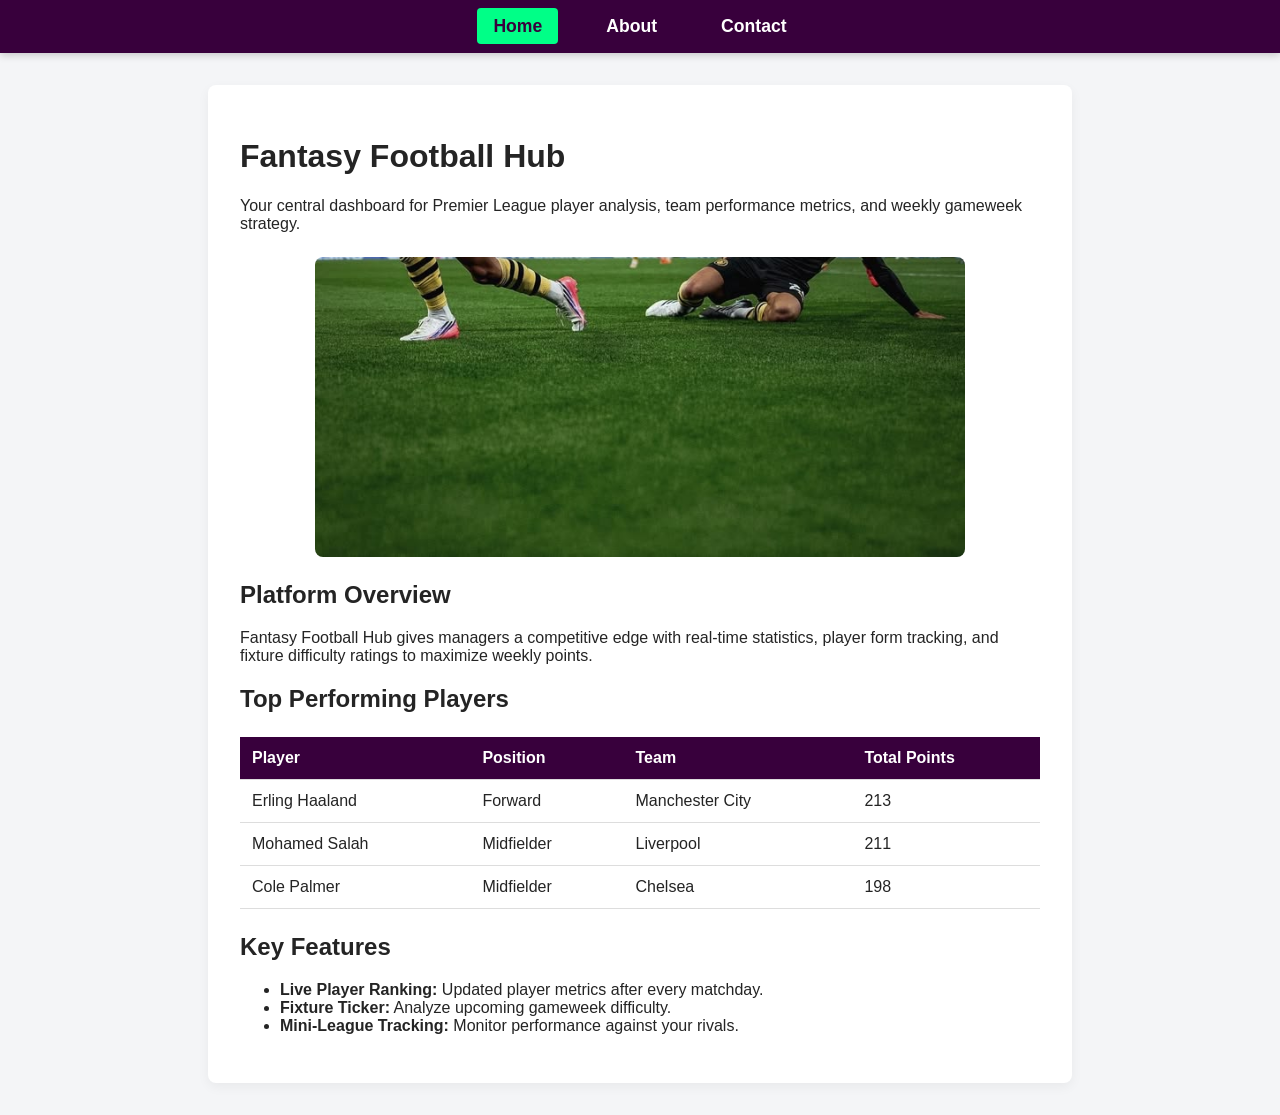
<file: index.html>
<!DOCTYPE html>
<html lang="en">
<head>
  <meta charset="UTF-8">
  <meta name="viewport" content="width=device-width, initial-scale=1.0">
  <title>Home - Fantasy Football Hub</title>
  <link rel="stylesheet" href="css/style.css">
</head>
<body>

  <header>
    <nav>
      <ul>
        <li><a href="index.html" class="active">Home</a></li>
        <li><a href="about.html">About</a></li>
        <li><a href="contact.html">Contact</a></li>
      </ul>
    </nav>
  </header>

  <main>
    <h1>Fantasy Football Hub</h1>
    <p class="intro">Your central dashboard for Premier League player analysis, team performance metrics, and weekly gameweek strategy.</p>

    <img src="images/stadium.jpg" alt="Match Night Stadium">

    <section>
      <h2>Platform Overview</h2>
      <p>Fantasy Football Hub gives managers a competitive edge with real-time statistics, player form tracking, and fixture difficulty ratings to maximize weekly points.</p>
    </section>

    <section>
      <h2>Top Performing Players</h2>
      <table>
        <thead>
          <tr>
            <th>Player</th>
            <th>Position</th>
            <th>Team</th>
            <th>Total Points</th>
          </tr>
        </thead>
        <tbody>
          <tr>
            <td>Erling Haaland</td>
            <td>Forward</td>
            <td>Manchester City</td>
            <td>213</td>
          </tr>
          <tr>
            <td>Mohamed Salah</td>
            <td>Midfielder</td>
            <td>Liverpool</td>
            <td>211</td>
          </tr>
          <tr>
            <td>Cole Palmer</td>
            <td>Midfielder</td>
            <td>Chelsea</td>
            <td>198</td>
          </tr>
        </tbody>
      </table>
    </section>

    <section>
      <h2>Key Features</h2>
      <ul>
        <li><strong>Live Player Ranking:</strong> Updated player metrics after every matchday.</li>
        <li><strong>Fixture Ticker:</strong> Analyze upcoming gameweek difficulty.</li>
        <li><strong>Mini-League Tracking:</strong> Monitor performance against your rivals.</li>
      </ul>
    </section>
  </main>

</body>
</html>
</file>
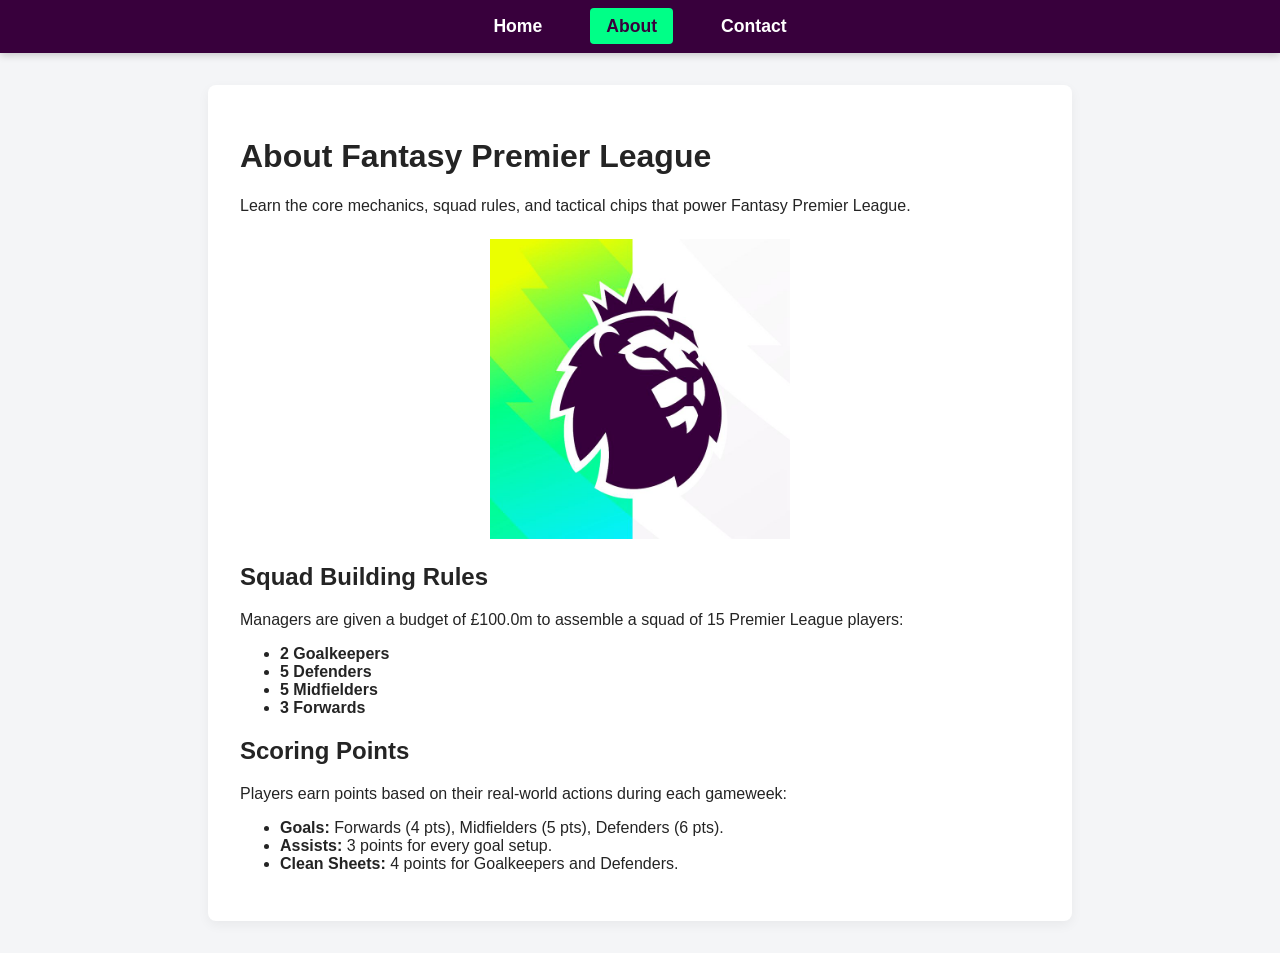
<file: about.html>
<!DOCTYPE html>
<html lang="en">
<head>
  <meta charset="UTF-8">
  <meta name="viewport" content="width=device-width, initial-scale=1.0">
  <title>About - Fantasy Football Hub</title>
  <link rel="stylesheet" href="css/style.css">
</head>
<body>

  <header>
    <nav>
      <ul>
        <li><a href="index.html">Home</a></li>
        <li><a href="about.html" class="active">About</a></li>
        <li><a href="contact.html">Contact</a></li>
      </ul>
    </nav>
  </header>

  <main>
    <h1>About Fantasy Premier League</h1>
    <p class="intro">Learn the core mechanics, squad rules, and tactical chips that power Fantasy Premier League.</p>

    <img src="images/pitch.jpg" alt="Football Pitch">

    <section>
      <h2>Squad Building Rules</h2>
      <p>Managers are given a budget of £100.0m to assemble a squad of 15 Premier League players:</p>
      <ul>
        <li><strong>2 Goalkeepers</strong></li>
        <li><strong>5 Defenders</strong></li>
        <li><strong>5 Midfielders</strong></li>
        <li><strong>3 Forwards</strong></li>
      </ul>
    </section>

    <section>
      <h2>Scoring Points</h2>
      <p>Players earn points based on their real-world actions during each gameweek:</p>
      <ul>
        <li><strong>Goals:</strong> Forwards (4 pts), Midfielders (5 pts), Defenders (6 pts).</li>
        <li><strong>Assists:</strong> 3 points for every goal setup.</li>
        <li><strong>Clean Sheets:</strong> 4 points for Goalkeepers and Defenders.</li>
      </ul>
    </section>
  </main>

</body>
</html>
</file>
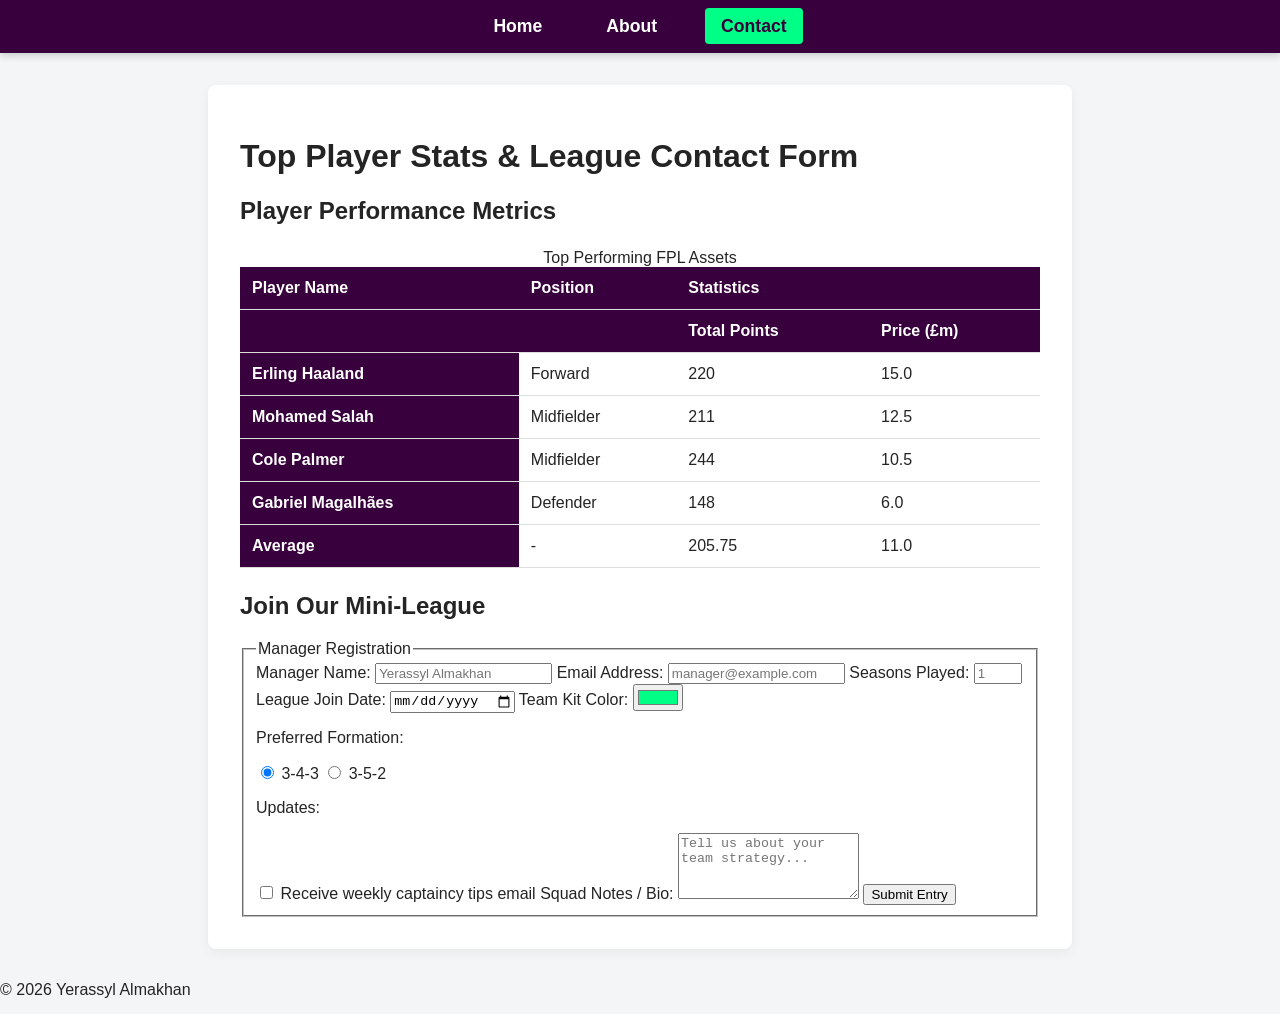
<file: contact.html>
<!DOCTYPE html>
<html lang="en">
<head>
  <meta charset="UTF-8">
  <meta name="viewport" content="width=device-width, initial-scale=1.0">
  <title>Contact & Player Stats - Fantasy Premier League</title>
  <link rel="stylesheet" href="css/style.css"> 
</head>
<body>

  <header>
    <nav>
      <ul>
        <li><a href="index.html">Home</a></li>
        <li><a href="about.html">About</a></li>
        <li><a href="contact.html" class="active">Contact</a></li>
      </ul>
    </nav>
  </header>

  <main>
    <h1>Top Player Stats & League Contact Form</h1>

    <h2>Player Performance Metrics</h2>
    <table>
      <caption>Top Performing FPL Assets</caption>
      <thead>
        <tr>
          <th scope="col">Player Name</th>
          <th scope="col">Position</th>
          <th scope="col" colspan="2">Statistics</th>
        </tr>
        <tr>
          <th scope="col"></th>
          <th scope="col"></th>
          <th scope="col">Total Points</th>
          <th scope="col">Price (£m)</th>
        </tr>
      </thead>
      <tbody>
        <tr>
          <th scope="row">Erling Haaland</th>
          <td>Forward</td>
          <td>220</td>
          <td>15.0</td>
        </tr>
        <tr>
          <th scope="row">Mohamed Salah</th>
          <td>Midfielder</td>
          <td>211</td>
          <td>12.5</td>
        </tr>
        <tr>
          <th scope="row">Cole Palmer</th>
          <td>Midfielder</td>
          <td>244</td>
          <td>10.5</td>
        </tr>
        <tr>
          <th scope="row">Gabriel Magalhães</th>
          <td>Defender</td>
          <td>148</td>
          <td>6.0</td>
        </tr>
      </tbody>
      <tfoot>
        <tr>
          <th scope="row">Average</th>
          <td>-</td>
          <td>205.75</td>
          <td>11.0</td>
        </tr>
      </tfoot>
    </table>

    <h2>Join Our Mini-League</h2>
    <form action="#" method="post">
      <fieldset>
        <legend>Manager Registration</legend>

        <label for="username">Manager Name:</label>
        <input type="text" id="username" name="username" required placeholder="Yerassyl Almakhan">

        <label for="email">Email Address:</label>
        <input type="email" id="email" name="email" required placeholder="manager@example.com">

        <label for="experience">Seasons Played:</label>
        <input type="number" id="experience" name="experience" min="1" max="20" placeholder="1">

        <label for="date">League Join Date:</label>
        <input type="date" id="date" name="date">

        <label for="kitcolor">Team Kit Color:</label>
        <input type="color" id="kitcolor" name="kitcolor" value="#00ff85">

        <p>Preferred Formation:</p>
        <input type="radio" id="f1" name="formation" value="343" checked>
        <label for="f1">3-4-3</label>
        <input type="radio" id="f2" name="formation" value="352">
        <label for="f2">3-5-2</label>

        <p>Updates:</p>
        <input type="checkbox" id="newsletter" name="newsletter" value="yes">
        <label for="newsletter">Receive weekly captaincy tips email</label>

        <label for="message">Squad Notes / Bio:</label>
        <textarea id="message" name="message" rows="4" maxlength="300" placeholder="Tell us about your team strategy..."></textarea>

        <button type="submit">Submit Entry</button>
      </fieldset>
    </form>
  </main>

  <footer>
    <p>&copy; 2026 Yerassyl Almakhan</p>
  </footer>

</body>
</html>
</file>
<file: css/style.css>
/* Color Variables */
:root {
  --fpl-purple: #38003c;
  --fpl-green: #00ff87;
  --fpl-bg: #f4f5f7;
  --fpl-text: #242424;
}

body {
  font-family: 'Segoe UI', Tahoma, Geneva, Verdana, sans-serif;
  background-color: var(--fpl-bg);
  color: var(--fpl-text);
  margin: 0;
  padding: 0;
}

/* Header & Navigation Bar Styling */
header {
  background-color: var(--fpl-purple);
  padding: 1rem 0;
  box-shadow: 0 2px 8px rgba(0, 0, 0, 0.2);
}

nav ul {
  list-style: none;
  display: flex;
  justify-content: center;
  gap: 2rem;
  margin: 0;
  padding: 0;
}

nav a {
  color: #ffffff;
  text-decoration: none;
  font-weight: 600;
  font-size: 1.1rem;
  padding: 0.5rem 1rem;
  border-radius: 4px;
  transition: all 0.2s ease-in-out;
}

nav a:hover, nav a.active {
  color: var(--fpl-purple);
  background-color: var(--fpl-green);
}

/* Main Container */
main {
  width: 80%;
  max-width: 800px;
  margin: 2rem auto;
  padding: 2rem;
  background-color: #ffffff;
  border-radius: 8px;
  box-shadow: 0 4px 12px rgba(0, 0, 0, 0.05);
}

/* Global Image Styling Fix */
img {
  width: 100%;
  max-width: 650px; /* Constrains total width on desktop */
  height: 300px;    /* Sets a maximum height to stop cutoffs */
  object-fit: contain; /* Scales image while keeping aspect ratio, showing full content */
  object-position: center; /* Centers the image content */
  border-radius: 8px;
  display: block;
  margin: 1.5rem auto; /* Centers the image block */
}

/* Specific Fix for portrait stadium image on Home */
img[src="images/stadium.jpg"] {
  object-fit: cover; /* Crops the stadium image to fill the 300px height nicely */
  object-position: bottom; /* Anchors the crop to the bottom to show the players */
}

/* Task 3 Table Styling */
table {
  width: 100%;
  border-collapse: collapse;
  margin: 1.5rem 0;
}

th, td {
  padding: 0.75rem;
  text-align: left;
  border-bottom: 1px solid #ddd;
}

th {
  background-color: var(--fpl-purple);
  color: #ffffff;
}

tr:hover {
  background-color: #f1f1f1;
}
</file>
